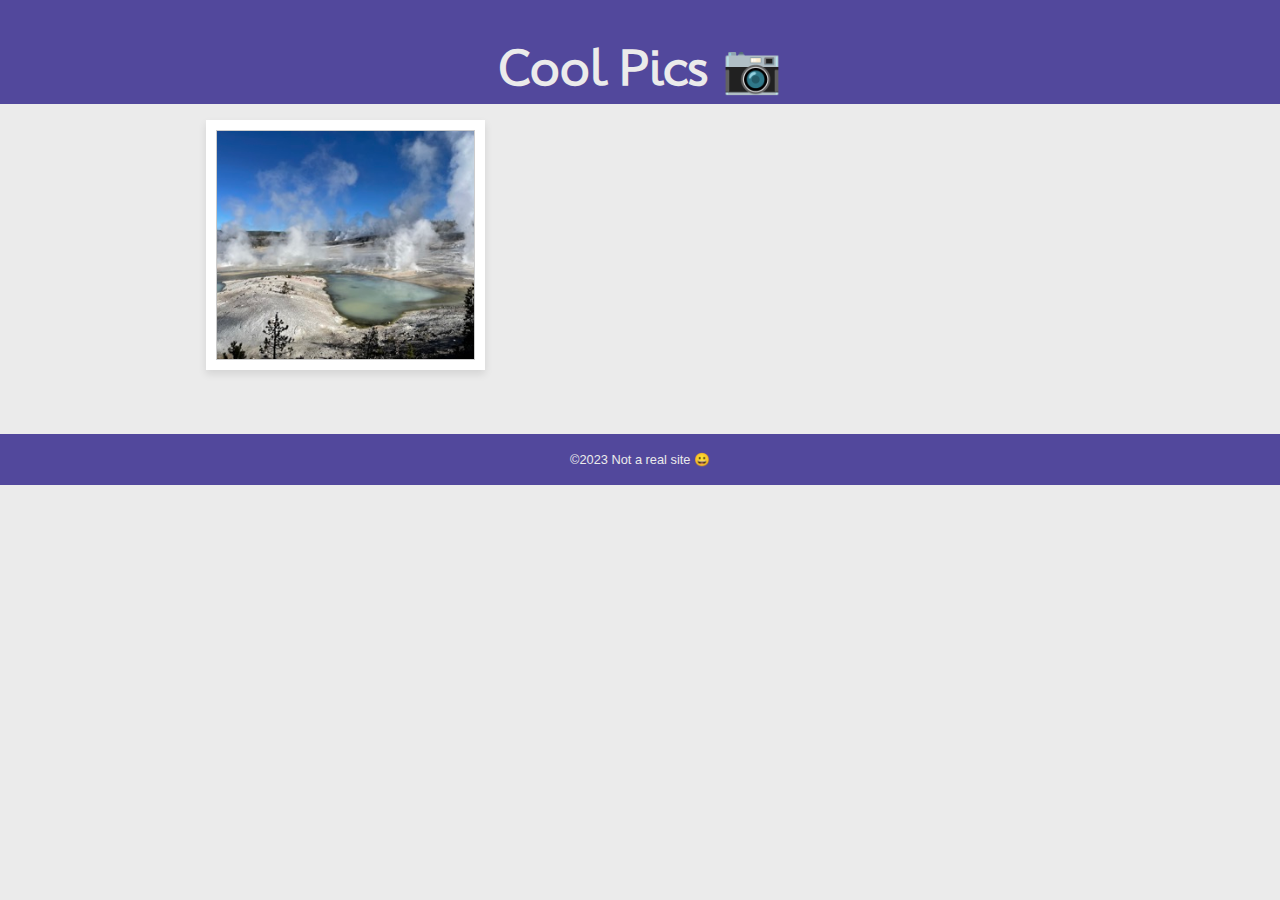
<file: coolpics/index.html>
<!DOCTYPE html>
<html lang="en">
<head>
    <meta charset="UTF-8">
    <meta name="viewport" content="width=device-width, initial-scale=1.0">
    <title>Document</title>
    <link rel="stylesheet" href="coolpics.css">
	<script src="coolpics.js" defer></script>
</head>
<body>
    <header>
        <h1>Cool Pics 📷</h1>
    </header>
    <main>
        <section class = "gallery">
            <figure>  
                <img src="norris-sm.jpeg" alt="picture">
            </figure>
        </section>
    </main>
    <footer>
        <p>©2023 Not a real site 😀</p>
    </footer>
</body>
</html>
</file>
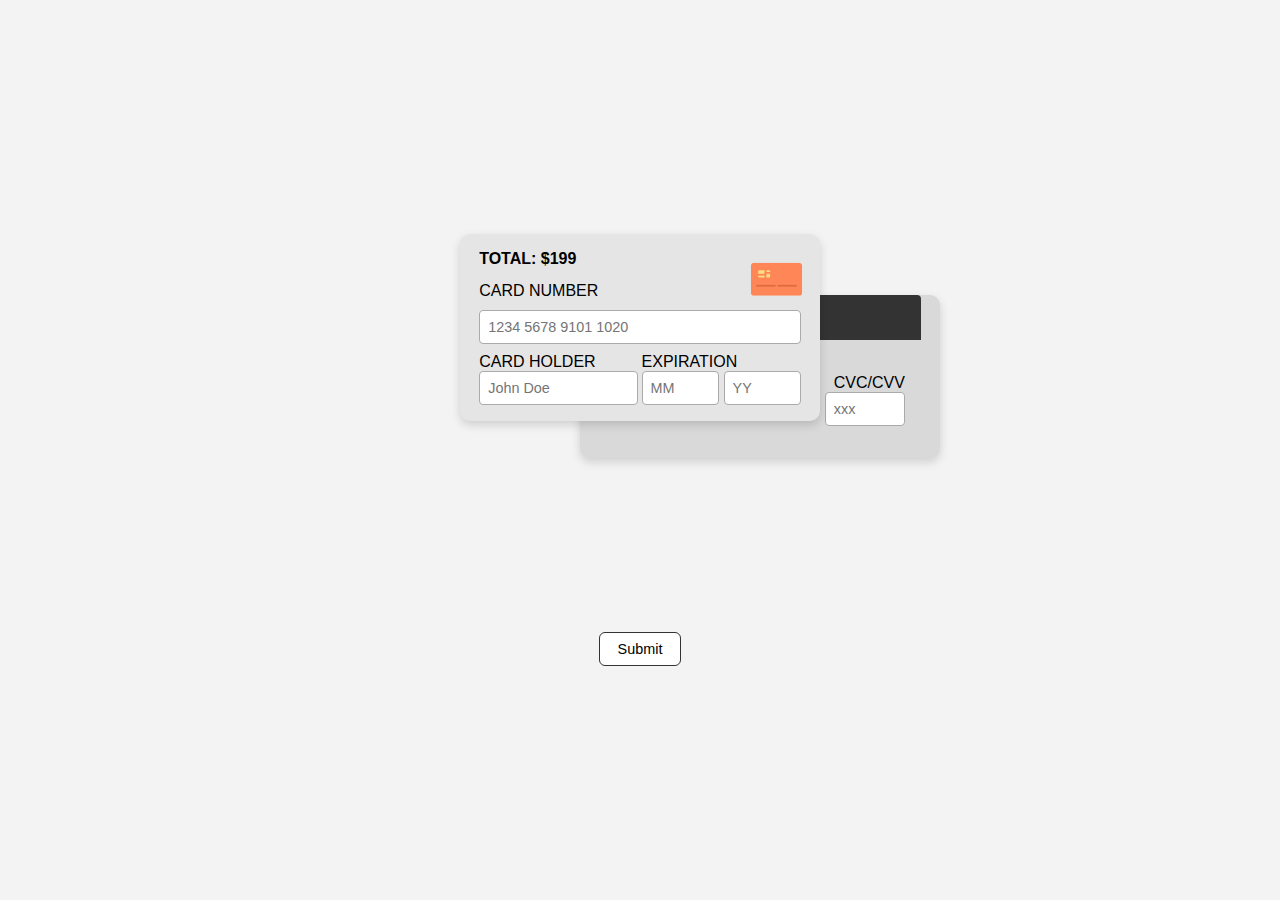
<file: creditcard/index.html>
<!DOCTYPE html>
<html lang="en">
<head>
    <meta charset="UTF-8">
    <meta name="viewport" content="width=device-width, initial-scale=1.0">
    <title>Credit Card Form </title>
    <link rel="stylesheet" href="creditcard.css">
    <link rel="icon" type="image/png" href="favicon.png">
</head>
<body>
  <main class="creditcard-container">
    <form class="card-form">
      <!-- Card Front -->
      <div class="card card-front">
        <p class="total">TOTAL: $199</p>
        <img class="card-image" src="[data-uri]" height="55px">
        
        <label for="card-number">CARD NUMBER</label>
        <input id="card-number" type="text" placeholder="1234 5678 9101 1020" maxlength="19" required>

        <div class="holder-exp">
          <div class="holder">
            <label for="card-name">CARD HOLDER</label>
            <input id="card-name" type="text" placeholder="John Doe" required>
          </div>

          <div class="expiration">
            <label for="mm">EXPIRATION</label>
            <div class="exp-inputs">
              <input id="mm" type="text" placeholder="MM" maxlength="2" required>
              <input id="yy" type="text" placeholder="YY" maxlength="2" required>
            </div>
          </div>
        </div>
      </div>

      <!-- Card Back -->
      <div class="card card-back">
        <div class="black-bar"></div>
        <div class="cvv-field">
          <label for="cvv">CVC/CVV</label>
          <input id="cvv" type="text" placeholder="xxx" maxlength="3" required>
        </div>
      </div>

      <button type="submit">Submit</button>
    </form>
  </main>
</body>
</html>
</file>
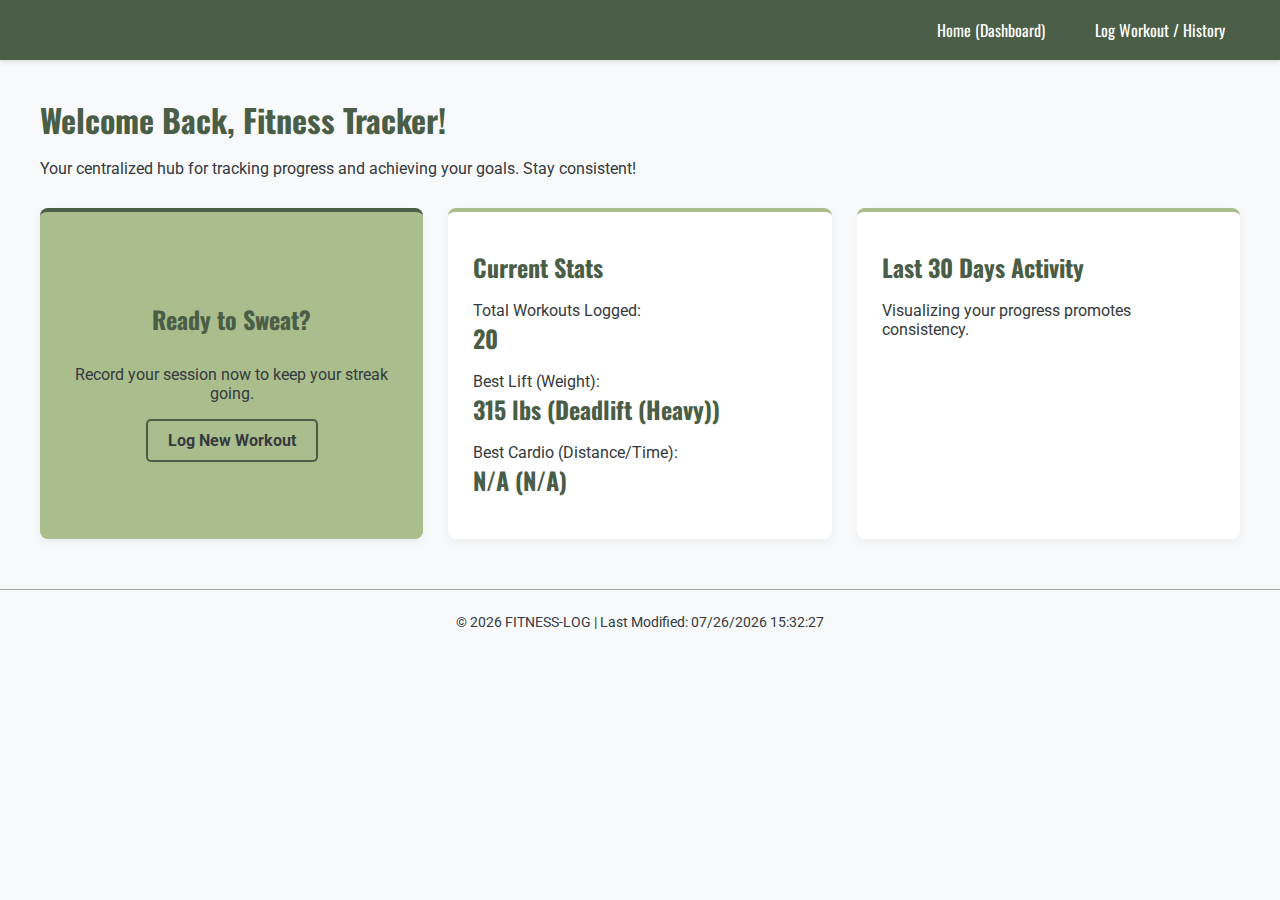
<file: fitness/index.html>
<!DOCTYPE html>
<html lang="en">
<head>
    <meta charset="UTF-8">
    <meta name="viewport" content="width=device-width, initial-scale=1.0">
    <title>FITNESS-LOG | Dashboard</title>
    <link rel="stylesheet" href="styles/main.css">
    </head>
<body>
    <header>
        <nav>
            <a href="index.html">Home (Dashboard)</a>
            <a href="log-workout.html">Log Workout / History</a>
        </nav>
    </header>
    
    <main>
        <h1>Welcome Back, Fitness Tracker!</h1>
        <p>Your centralized hub for tracking progress and achieving your goals. Stay consistent!</p>
        
        <section id="dashboard-layout">
            <div class="dashboard-panel cta-panel">
                <h2>Ready to Sweat?</h2>
                <p>Record your session now to keep your streak going.</p>
                <a href="log-workout.html" class="cta-button">Log New Workout</a>
            </div>

            <div class="dashboard-panel metrics-panel">
                <h2>Current Stats</h2>
                <div id="dashboard-summary">
                    <p>Total Workouts Logged: **[JS: Total Workouts]**</p>
                    <p>Personal Best Lift/Run: **[JS: Highest Value]**</p>
                    <p>Average Daily Activity: **[JS: Average]**</p>
                </div>
            </div>

            <div class="dashboard-panel chart-panel">
                <h2>Last 30 Days Activity</h2>
                <div id="progress-chart">
                    
                </div>
                <p class="small-text">Visualizing your progress promotes consistency.</p>
            </div>
        </section>
    </main>

    <footer>
        <p>&copy; <span id="currentyear"></span> FITNESS-LOG | Last Modified: <span id="lastmodified"></span></p>
    </footer>

    <script type="module" src="js/main.js"></script>
    <script>
        // Non-module script for basic footer dates (good practice)
        document.getElementById('currentyear').textContent = new Date().getFullYear();
        document.getElementById('lastmodified').textContent = document.lastModified;
    </script>
</body>
</html>
</file>
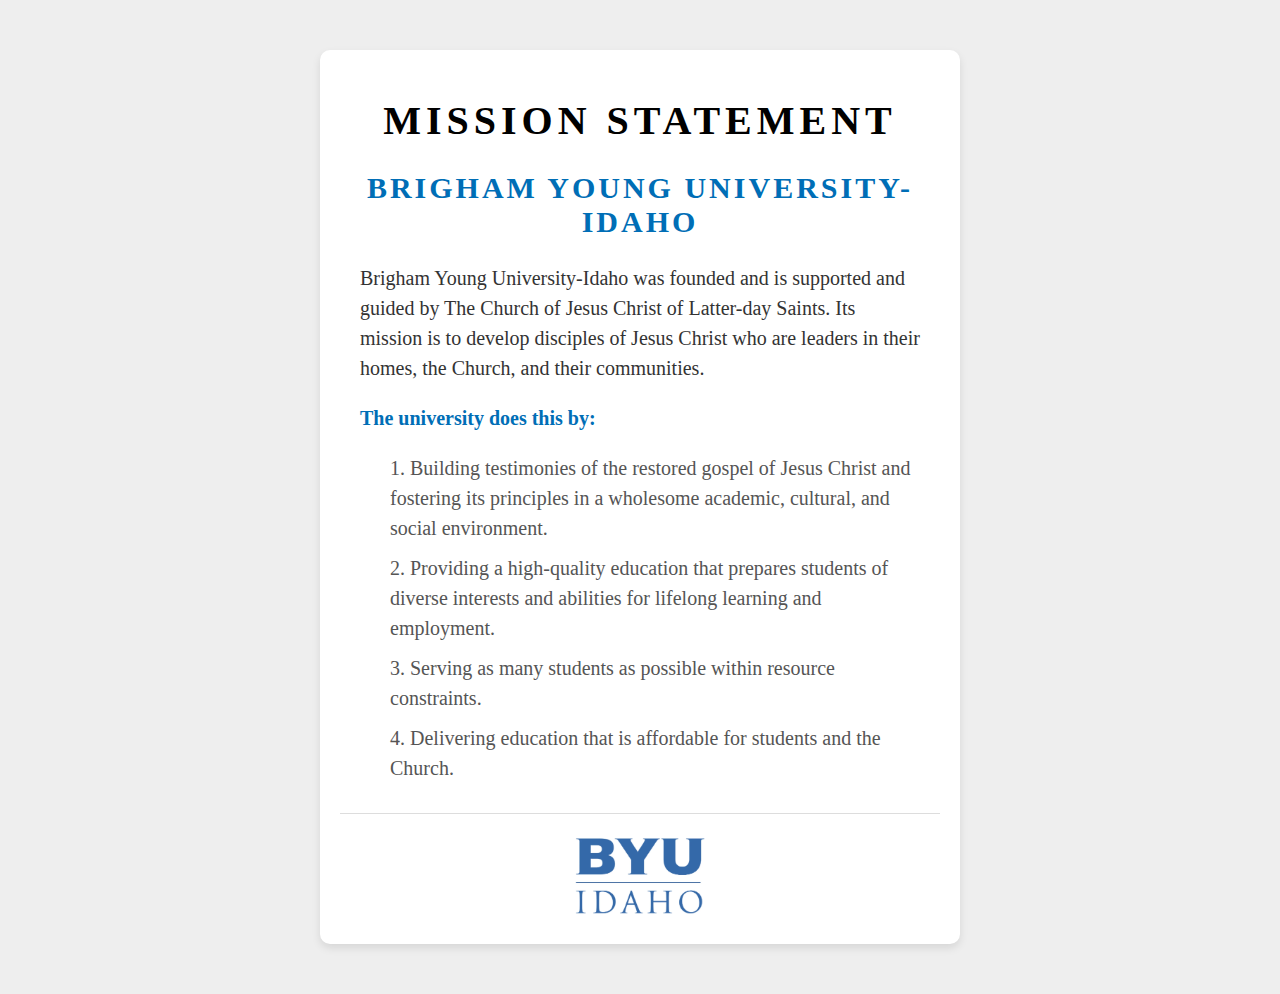
<file: mission/index.html>
<!DOCTYPE html>
<html lang="en">
<head>
    <meta charset="UTF-8">
    <meta name="viewport" content="width=device-width, initial-scale=1.0">
    <title>BYU - I</title>
    <link rel="stylesheet" href="styles.css">
</head>
<body>
		<div class="content">
			<header class="title">
				<h1>Mission Statement</h1>
				<h2>Brigham Young University-Idaho</h2>
			</header>
			<main>
				<p>
					Brigham Young University-Idaho was founded and is supported and guided
					by The Church of Jesus Christ of Latter-day Saints. Its mission is to
					develop disciples of Jesus Christ who are leaders in their homes, the
					Church, and their communities.
				</p>
				<p><em>The university does this by:</em></p>
				<ol class="does-list">
					<li>
						Building testimonies of the restored gospel of Jesus Christ and
						fostering its principles in a wholesome academic, cultural, and
						social environment.
					</li>
					<li>
						Providing a high-quality education that prepares students of diverse
						interests and abilities for lifelong learning and employment.
					</li>
					<li>
						Serving as many students as possible within resource constraints.
					</li>
					<li>
						Delivering education that is affordable for students and the Church.
					</li>
				</ol>
			</main>
			<footer>
				<img src="byui-logo_blue.webp" alt="BYUI logo" class="logo" />
			</footer>
		</div>
	</body>
</html>
</file>
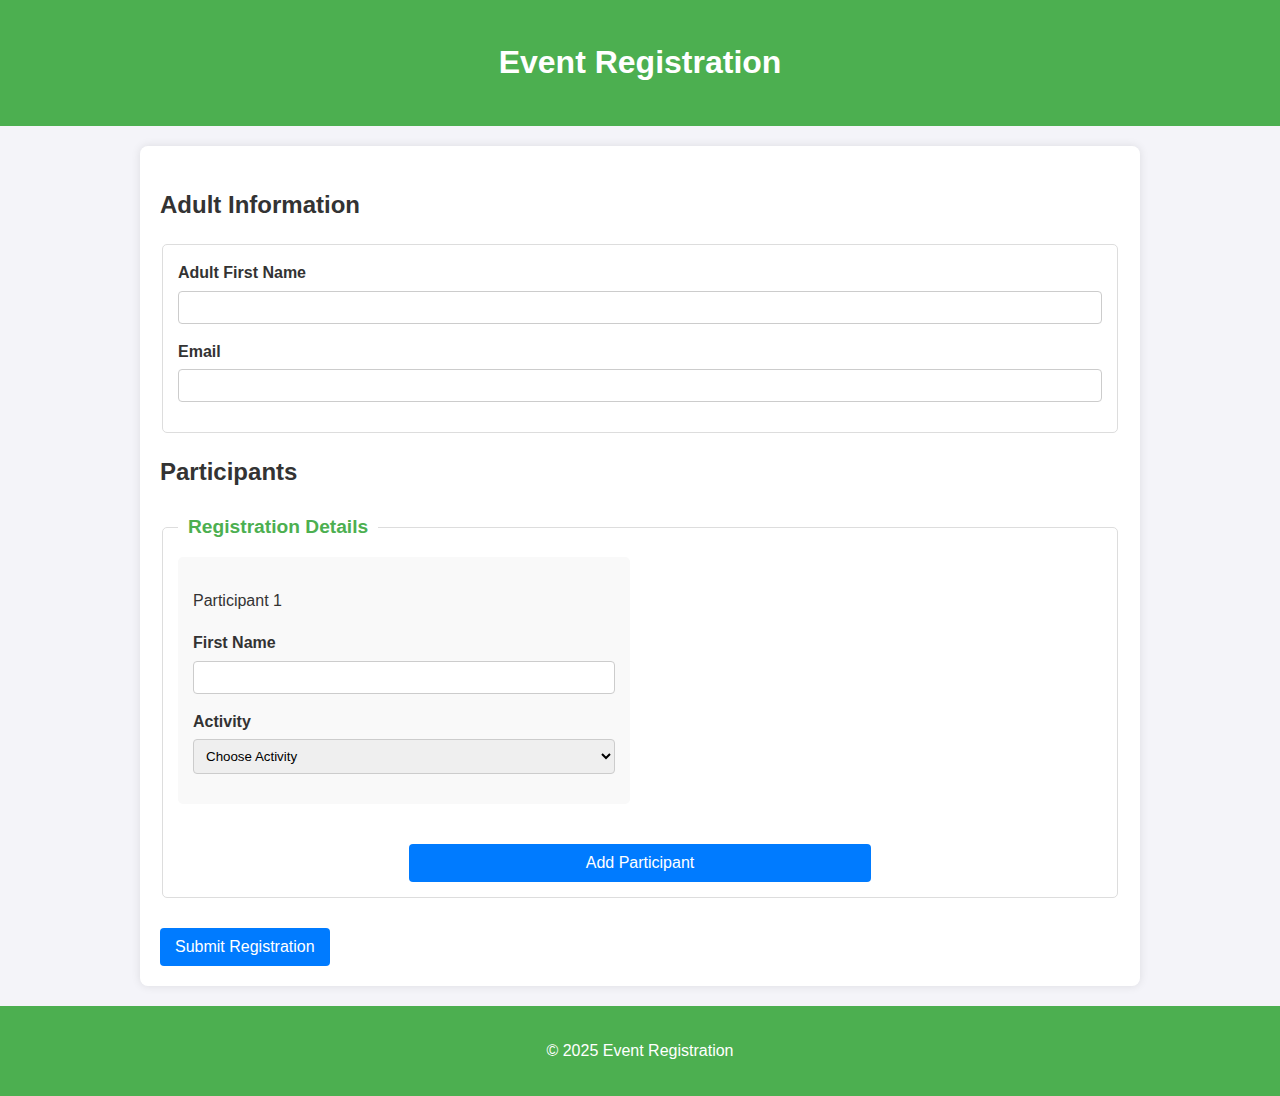
<file: register/index.html>
<!DOCTYPE html>
<html lang="en">
<head>
    <meta charset="UTF-8">
    <meta name="viewport" content="width=device-width, initial-scale=1.0">
    <title>Registration Form </title>
    <link rel="stylesheet" href="register.css">
    <script src="register.js" defer></script>
</head>
<body>
    <header>
        <h1>Event Registration</h1>
    </header>

    <main>
        <form id="registration">
            <h2>Adult Information</h2>
            <fieldset>
                <div class="item">
                    <label for="adult_name">Adult First Name</label>
                    <input id="adult_name" type="text" name="adult_name" required>
                </div>
                <div class="item">
                    <label for="adult_email">Email</label>
                    <input id="adult_email" type="email" name="adult_email" required>
                </div>
            </fieldset>

            <h2>Participants</h2>
            <fieldset id="participants">
                <legend>Registration Details</legend>

                <section class="participant1">
                    <p>Participant 1</p>
                    <div class="item">
                        <label for="fname1">First Name</label>
                        <input id="fname1" type="text" name="fname1" value="" required />
                    </div>
                    <div class="item activities">
                        <label for="activity1">Activity</label>
                        <select id="activity1" name="activity1">
                            <option selected value="">Choose Activity</option>
                            <option value="Standard">Standard - $50</option>
                            <option value="Premium">Premium - $100</option>
                            <option value="VIP">VIP - $150</option>
                        </select>
                    </div>
                    <div class="item hidden">
                        <label for="fee1">Fee</label>
                        <input id="fee1" type="number" name="fee1" value="50" />
                    </div>
                </section>
                
                <button type="button" id="add">Add Participant</button>

            </fieldset>

            <button type="submit" id="submitButton">Submit Registration</button>
        </form>

        <div id="summary" style="display: none;">
            <h2>Registration Successful!</h2>
            </div>
    </main>

    <footer>
        <p>&copy; 2025 Event Registration</p>
    </footer>
</body>
</html>
</file>
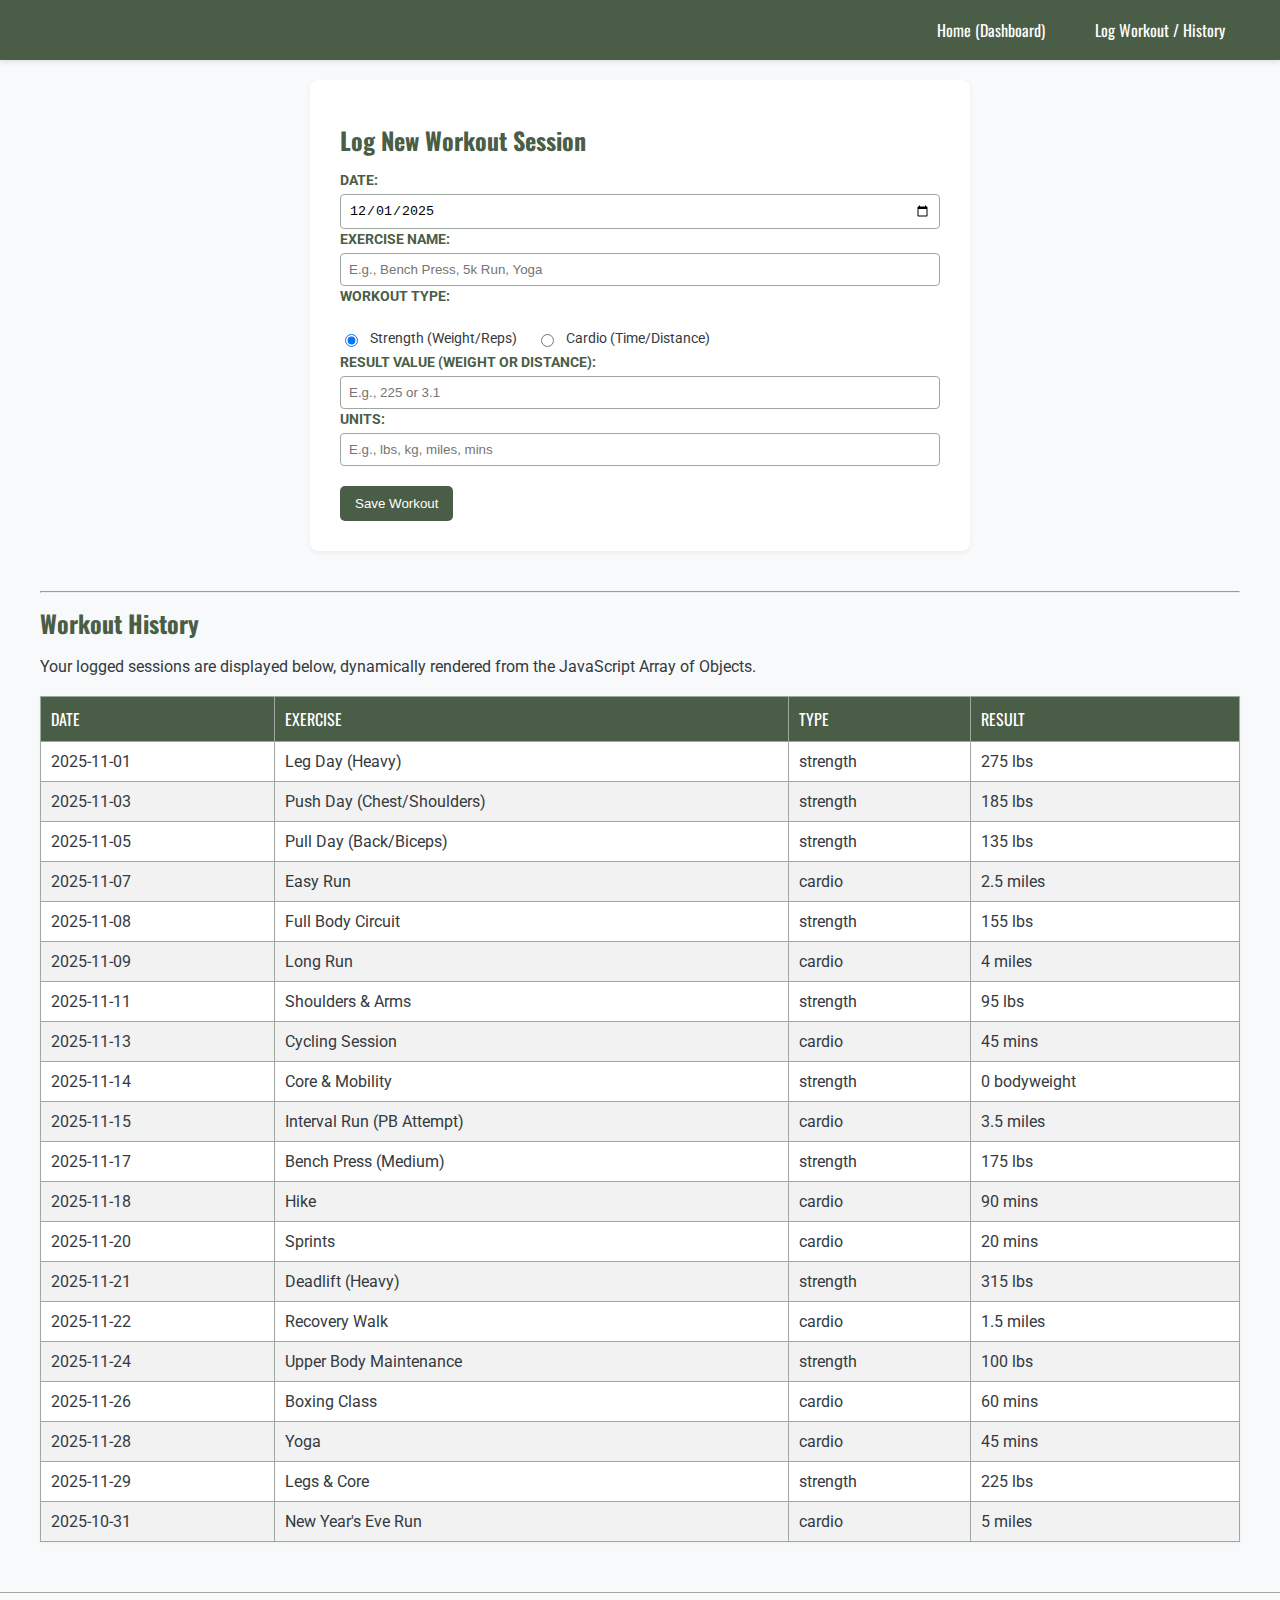
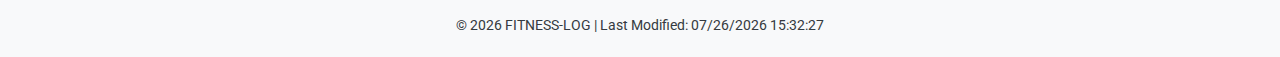
<file: fitness/log-workout.html>
<!DOCTYPE html>
<html lang="en">
<head>
    <meta charset="UTF-8">
    <meta name="viewport" content="width=device-width, initial-scale=1.0">
    <title>FITNESS-LOG | Log Session</title>
    <link rel="stylesheet" href="styles/main.css">
</head>
<body>
    <header>
        <nav>
            <a href="index.html">Home (Dashboard)</a>
            <a href="log-workout.html">Log Workout / History</a>
        </nav>
    </header>
    
    <main>
        
        <section id="log-form-section">
            <h2>Log New Workout Session</h2>
            <form id="workout-form">
                
                <label for="date">Date:</label>
                <input type="date" id="date" name="date" required value="2025-12-01">

                <label for="exercise-name">Exercise Name:</label>
                <input type="text" id="exercise-name" name="exercise-name" placeholder="E.g., Bench Press, 5k Run, Yoga" required>

                <label>Workout Type:</label>
                <div>
                    <input type="radio" id="type-strength" name="workout-type" value="strength" checked>
                    <label for="type-strength">Strength (Weight/Reps)</label>
                    <input type="radio" id="type-cardio" name="workout-type" value="cardio">
                    <label for="type-cardio">Cardio (Time/Distance)</label>
                </div>
                
                <label for="metric-value">Result Value (Weight or Distance):</label>
                <input type="number" id="metric-value" name="metric-value" placeholder="E.g., 225 or 3.1" required step="0.01">

                <label for="units">Units:</label>
                <input type="text" id="units" name="units" placeholder="E.g., lbs, kg, miles, mins">

                <button type="submit">Save Workout</button>
                
                <p id="message-area" class="hidden"></p>
            </form>
        </section>

        <hr>

        <section id="history-section">
            <h2>Workout History</h2>
            <p>Your logged sessions are displayed below, dynamically rendered from the JavaScript Array of Objects.</p>
            
            <table id="history-table">
                <thead>
                    <tr>
                        <th>Date</th>
                        <th>Exercise</th>
                        <th>Type</th>
                        <th>Result</th>
                    </tr>
                </thead>
                <tbody>
                    </tbody>
            </table>
        </section>

    </main>

    <footer>
        <p>&copy; <span id="currentyear"></span> FITNESS-LOG | Last Modified: <span id="lastmodified"></span></p>
    </footer>

    <script type="module" src="js/main.js"></script>
    <script>
        document.getElementById('currentyear').textContent = new Date().getFullYear();
        document.getElementById('lastmodified').textContent = document.lastModified;
    </script>
</body>
</html>
</file>
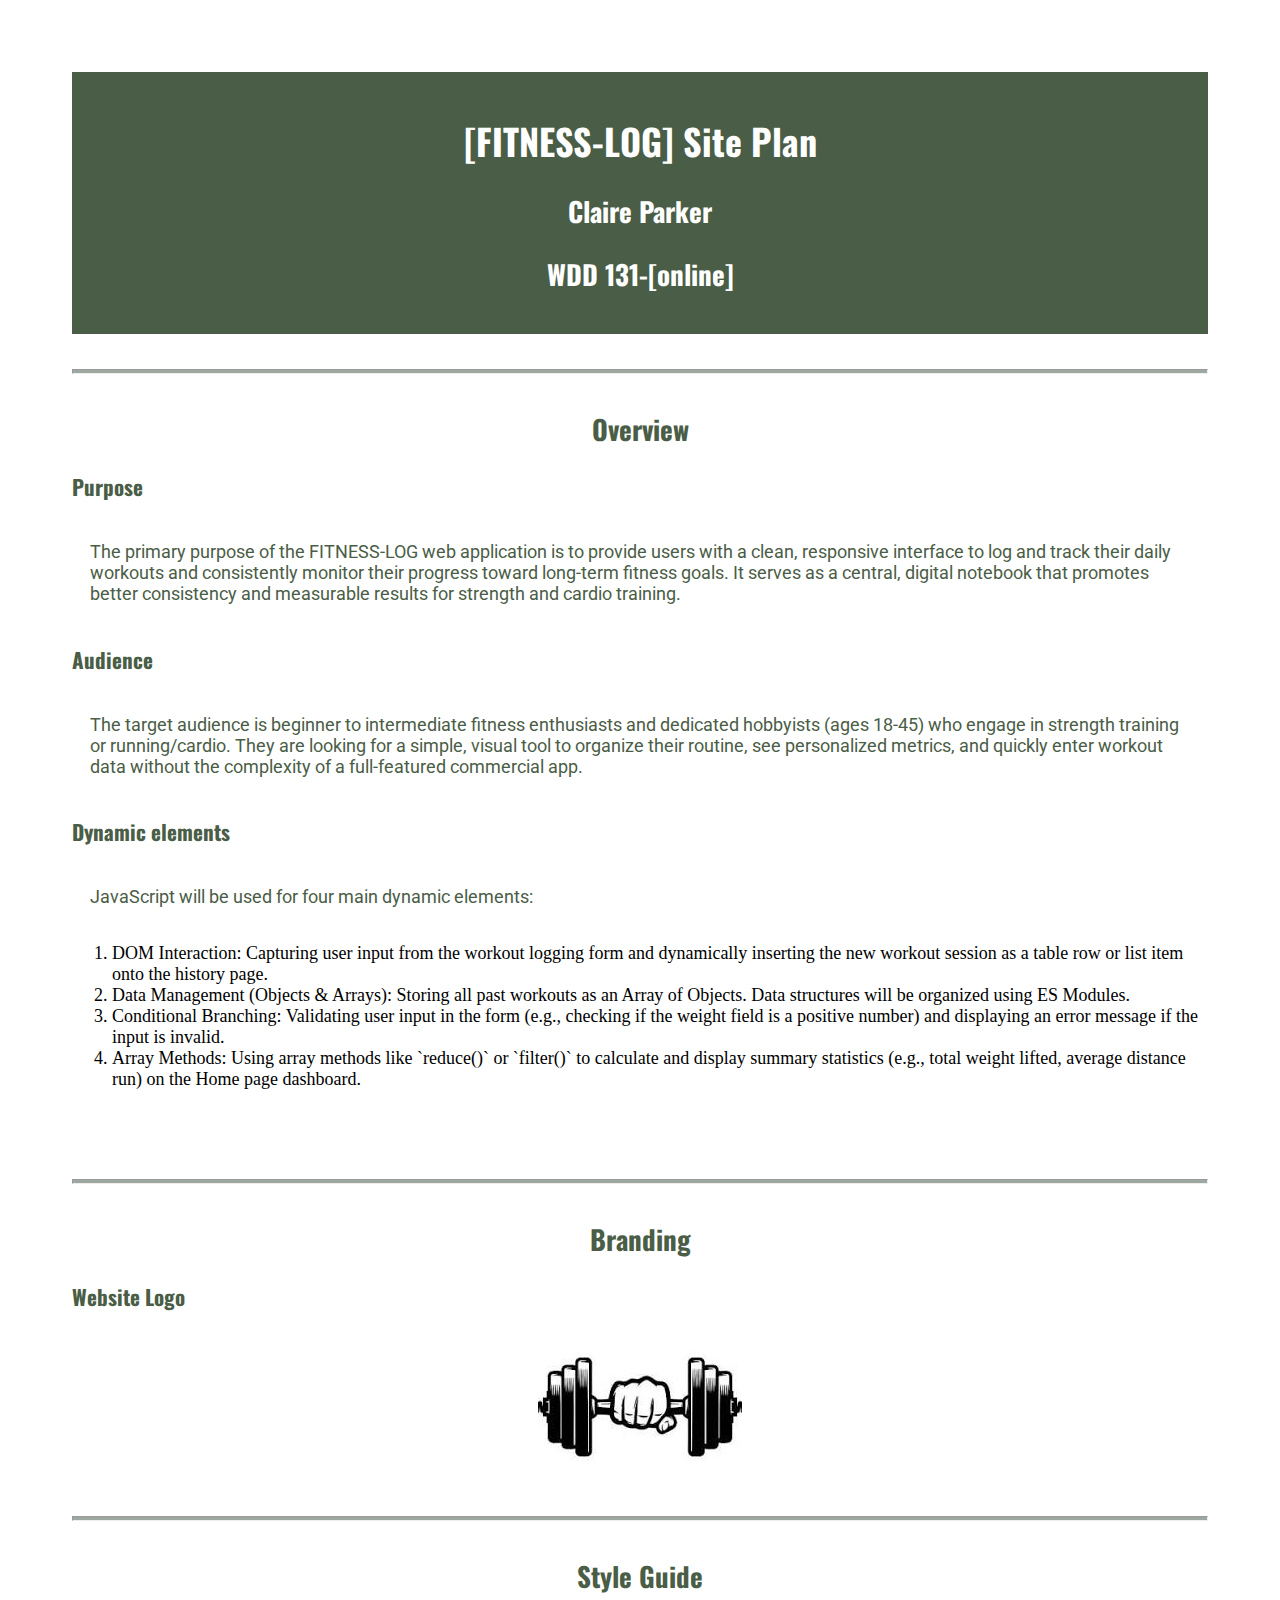
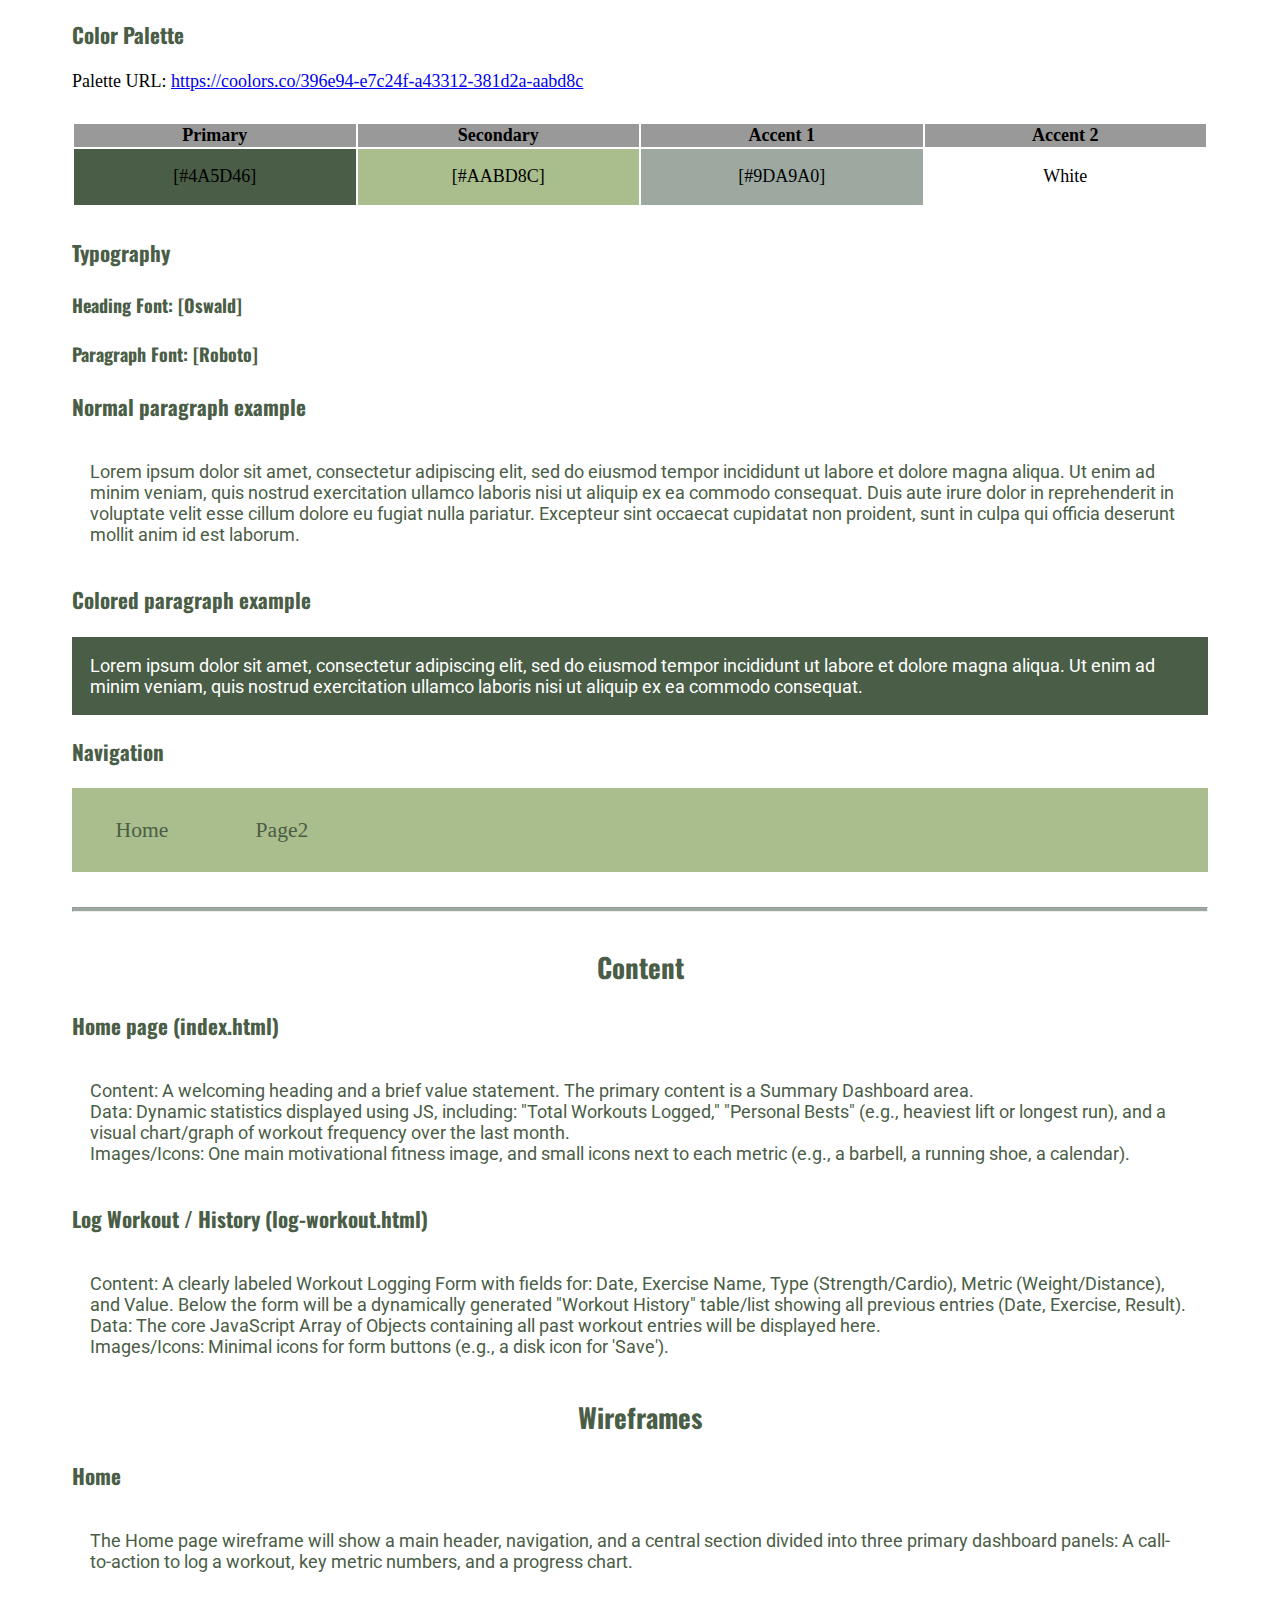
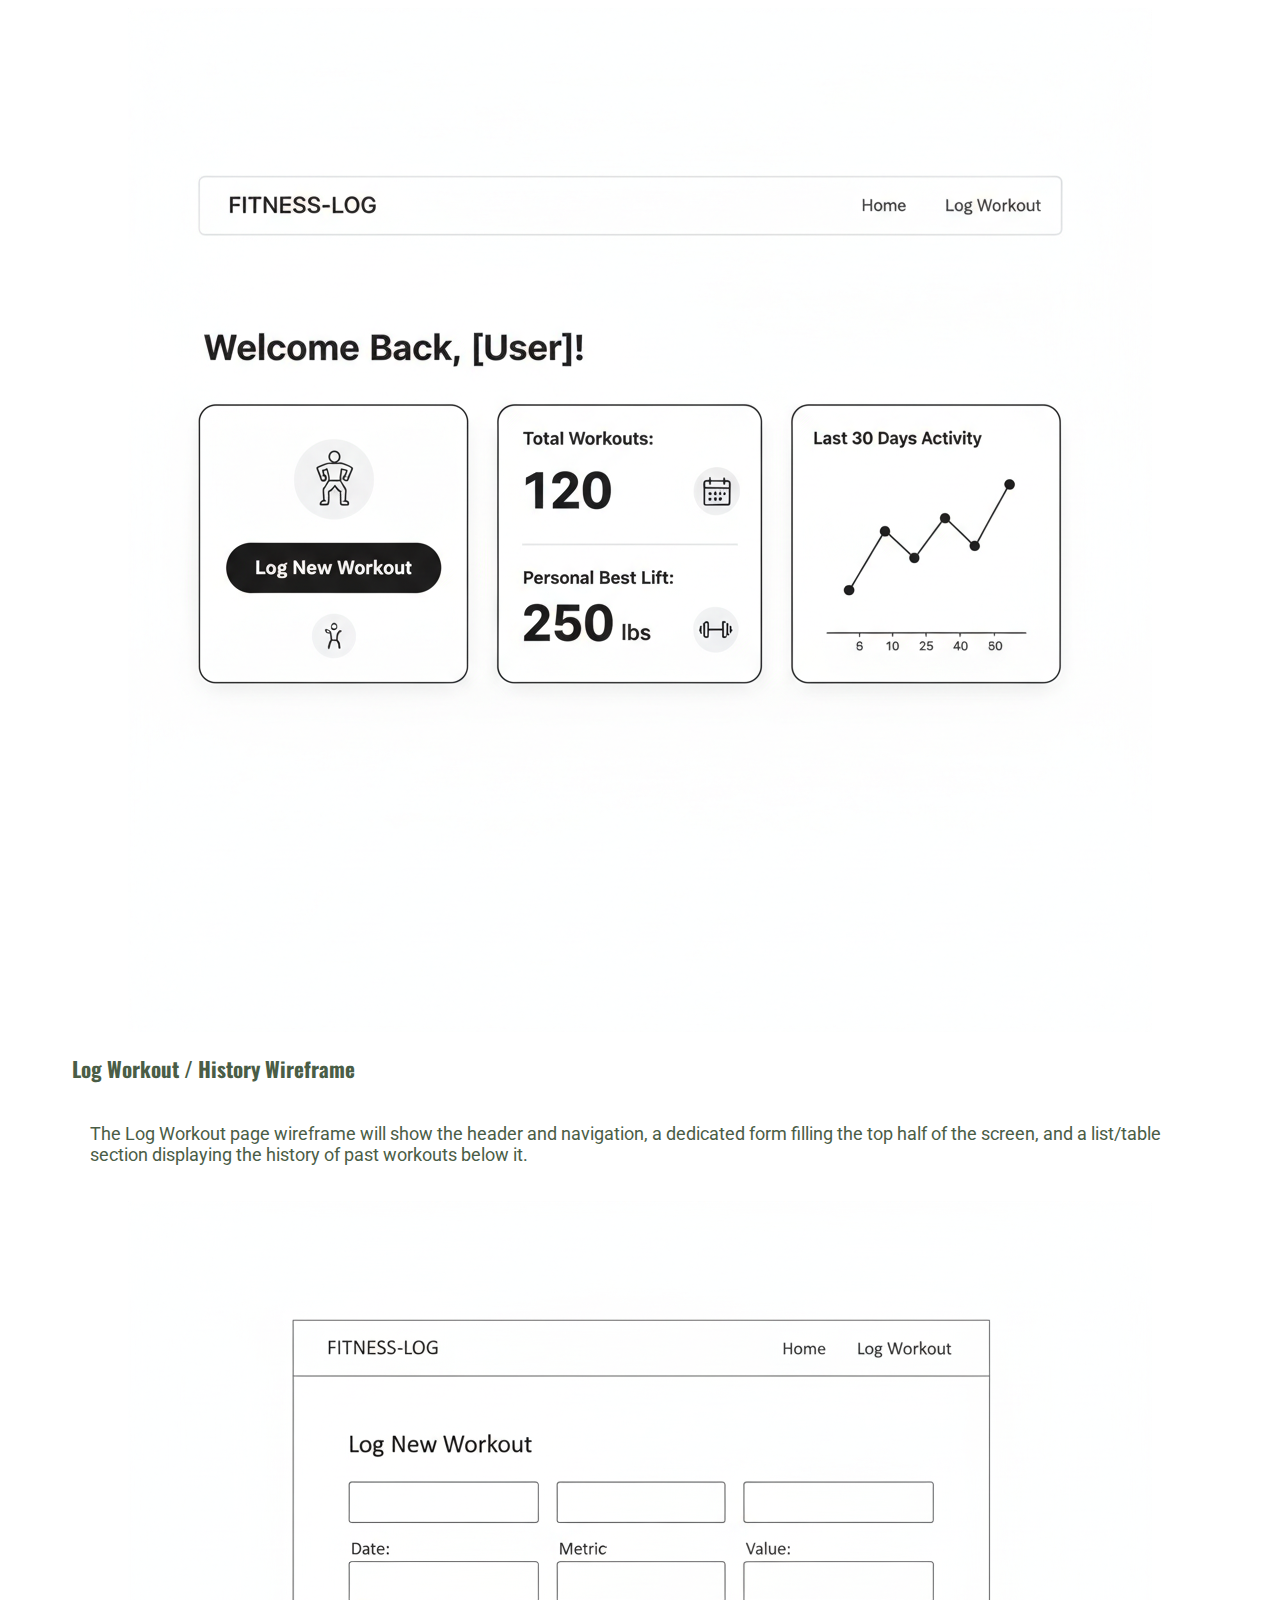
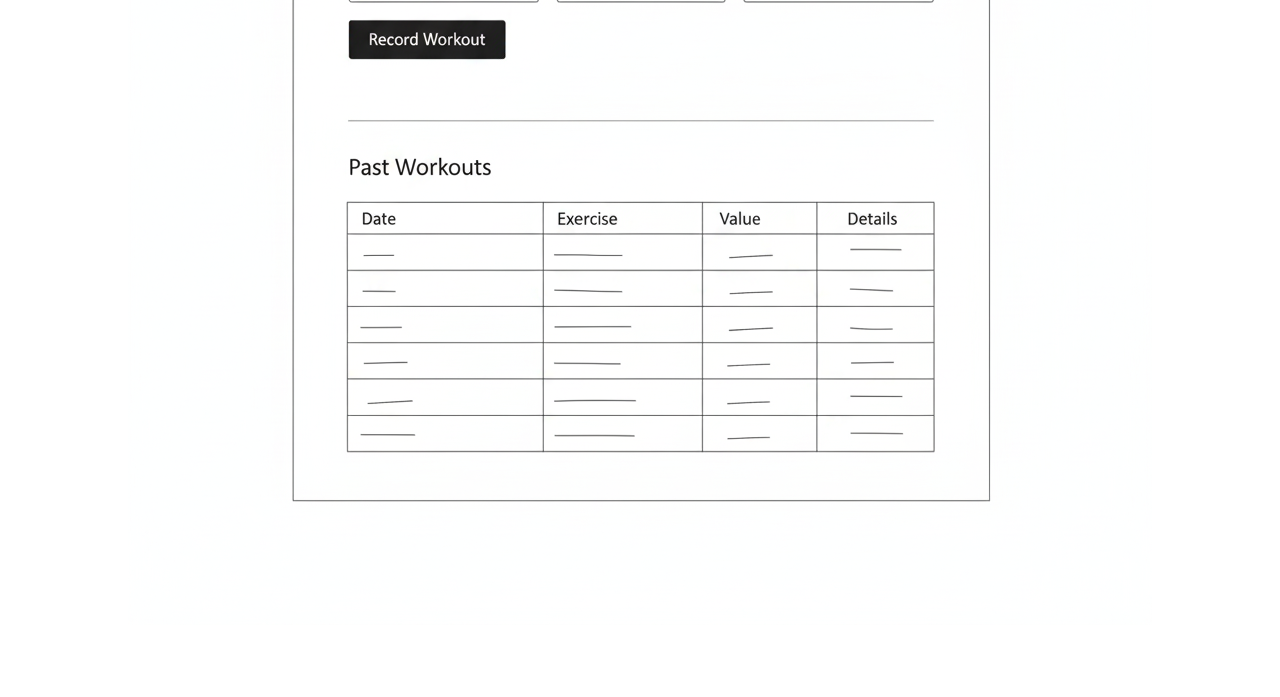
<file: fitness/site-plan.html>
<!DOCTYPE html>
<html lang="en-us">
	<head>
		<meta charset="utf-8" />
		<title>Site Plan | FITNESS-LOG</title>
		<link type="text/css" rel="stylesheet" href="styles/site-plan.css" />
	</head>

	<body>
		<header>
			<h1>[FITNESS-LOG] Site Plan</h1>
			<h2>Claire Parker</h2>
			<h2>WDD 131-[online]</h2>
			<!-- In the header above, add the name or your site, your name and class number. For example if you are in section 3 you would put WDD 131.03 -->
		</header>
		<main>
			<!-- ------------------------Steps 2-3------------------------------ -->
			<hr />
			<h2>Overview</h2>
			<h3>Purpose</h3>
			<p>The primary purpose of the FITNESS-LOG web application is to provide users with a clean, responsive interface to log and track their daily workouts and consistently monitor their progress toward long-term fitness goals. It serves as a central, digital notebook that promotes better consistency and measurable results for strength and cardio training.</p>
			<!-- change this -->

			<h3>Audience</h3>
			<p>The target audience is beginner to intermediate fitness enthusiasts and dedicated hobbyists (ages 18-45) who engage in strength training or running/cardio. They are looking for a simple, visual tool to organize their routine, see personalized metrics, and quickly enter workout data without the complexity of a full-featured commercial app.</p>
			<!-- change this -->

			<h3>Dynamic elements</h3>
			<p>JavaScript will be used for four main dynamic elements:
                <ol>
                    <li>DOM Interaction: Capturing user input from the workout logging form and dynamically inserting the new workout session as a table row or list item onto the history page.</li>
                    <li>Data Management (Objects & Arrays): Storing all past workouts as an Array of Objects. Data structures will be organized using ES Modules.</li>
                    <li>Conditional Branching: Validating user input in the form (e.g., checking if the weight field is a positive number) and displaying an error message if the input is invalid.</li>
                    <li>Array Methods: Using array methods like `reduce()` or `filter()` to calculate and display summary statistics (e.g., total weight lifted, average distance run) on the Home page dashboard.</li>
                </ol>
            </p>
			<!-- change this -->

			<hr />
			<h2>Branding</h2>
			<h3>Website Logo</h3>
			<!-- Replace this with some sort of logo for your site.  A logo can be as simple as the name of your site in a nice font :) -->
			<img src="images/logo.jpg" alt="Logo image: Stylized barbell or running icon" />
			<hr />
			<h2>Style Guide</h2>

			<!-- ------------------------Steps 4-8------------------------------ -->

			<h3>Color Palette</h3>
			<!--  The colors you choose for a website are one of the most important decisions you will make. Follow the instructions on the activity in iLearn then return and replace the color codes below with the hex color codes (the 6 digit numbers that show at the bottom of each color) for the colors you have chosen below.  You should have at least 2 colors but do not have to fill in all 4 if you do not need them.  -->

			<!-- Copy and paste the URL to your finished palette below Make sure to paste it into both spots -->
			Palette URL:
			<a
				href="https://coolors.co/396e94-e7c24f-a43312-381d2a-aabd8c"
				target="_blank"
				>https://coolors.co/396e94-e7c24f-a43312-381d2a-aabd8c</a
			>

			<table class="colors">
				<tbody>
					<tr>
						<th>Primary</th>
						<th>Secondary</th>
						<th>Accent 1</th>
						<th>Accent 2</th>
					</tr>
					<!-- Replace the numbers in the boxes below with your hex color codes. Then switch to the site-plan.css file and change your colors there as well. -->
					<tr>
						<td class="primary">[#4A5D46]</td>
						<td class="secondary">[#AABD8C]</td>
						<td class="accent1">[#9DA9A0]</td>
						<td class="accent2">White</td>
					</tr>
				</tbody>
			</table>

			<!-- ------------------------Step 9------------------------------ -->

			<h3>Typography</h3>
			<!-- Choose a font for your paragraphs (body copy) and headlines. What font(s) have you chosen? Why did you choose what you did?  Make sure to review the list of web safe fonts at W3Schools.org as a starting point.  Think also about which of your colors above you might use for background and font colors. -->

			<h4>
				Heading Font: [Oswald]
				<!-- change this -->
			</h4>
			<h4>
				Paragraph Font: [Roboto]
				<!-- change this -->
			</h4>
			<h3>Normal paragraph example</h3>
			<p>
				Lorem ipsum dolor sit amet, consectetur adipiscing elit, sed do eiusmod
				tempor incididunt ut labore et dolore magna aliqua. Ut enim ad minim
				veniam, quis nostrud exercitation ullamco laboris nisi ut aliquip ex ea
				commodo consequat. Duis aute irure dolor in reprehenderit in voluptate
				velit esse cillum dolore eu fugiat nulla pariatur. Excepteur sint
				occaecat cupidatat non proident, sunt in culpa qui officia deserunt
				mollit anim id est laborum.
			</p>
			<h3>Colored paragraph example</h3>
			<p class="colored">
				Lorem ipsum dolor sit amet, consectetur adipiscing elit, sed do eiusmod
				tempor incididunt ut labore et dolore magna aliqua. Ut enim ad minim
				veniam, quis nostrud exercitation ullamco laboris nisi ut aliquip ex ea
				commodo consequat.
			</p>

			<!-- ------------------------Step 10------------------------------ -->

			<h3>Navigation</h3>
			<!-- Think about how you want your navigation bar to look. In the site-plan.css file change the colors to your colors to get the look you desire. -->
			<nav>
				<a href="index.html">Home</a>
				<a href="log-workout.html">Page2</a>
			</nav>
			<hr />

			<h2>Content</h2>
			<h3>Home page (index.html)</h3>
			<p>
                Content: A welcoming heading and a brief value statement. The primary content is a Summary Dashboard area.
                <br>
                Data: Dynamic statistics displayed using JS, including: "Total Workouts Logged," "Personal Bests" (e.g., heaviest lift or longest run), and a visual chart/graph of workout frequency over the last month.
                <br>
                Images/Icons: One main motivational fitness image, and small icons next to each metric (e.g., a barbell, a running shoe, a calendar).
            </p>
			<h3>Log Workout / History (log-workout.html)</h3>
			<p>
                Content: A clearly labeled Workout Logging Form with fields for: Date, Exercise Name, Type (Strength/Cardio), Metric (Weight/Distance), and Value. Below the form will be a dynamically generated "Workout History" table/list showing all previous entries (Date, Exercise, Result).
                <br>
                Data: The core JavaScript Array of Objects containing all past workout entries will be displayed here.
                <br>
                Images/Icons: Minimal icons for form buttons (e.g., a disk icon for 'Save').
            </p>
			<h2>Wireframes</h2>

			<h3>Home</h3>
			<p>
                The Home page wireframe will show a main header, navigation, and a central section divided into three primary dashboard panels: A call-to-action to log a workout, key metric numbers, and a progress chart.
            </p>
            <img src="images/home-wireframe.png" alt="home page wireframe" />

            <h3>Log Workout / History Wireframe</h3>
            <p>
                The Log Workout page wireframe will show the header and navigation, a dedicated form filling the top half of the screen, and a list/table section displaying the history of past workouts below it.
            </p>
             <img src="images/log-wireframe.png" alt="page 2 wireframe" />
		</main>
	</body>
</html>
</file>
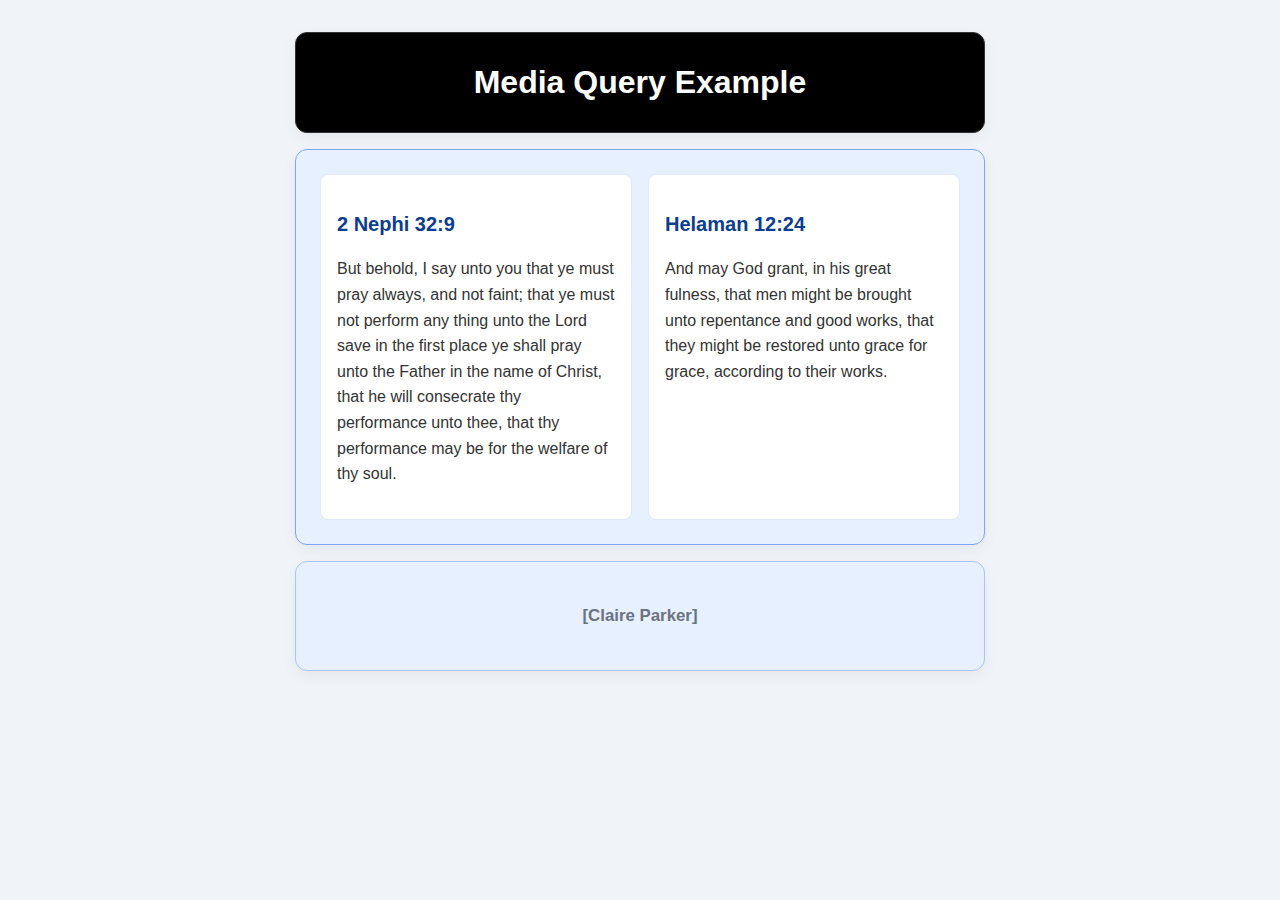
<file: W03/media-query.html>
<!DOCTYPE html>
<html lang="en">
<head>
    <meta charset="UTF-8">
    <meta name="viewport" content="width=device-width, initial-scale=1.0">
    <title>W03 - Ponder</title>
    <link rel="stylesheet" href="media-query.css"> 
</head>
<body>
    <header>
        <h1>Media Query Example</h1>
    </header>
    <main>
        <section>
            <h2>2 Nephi 32:9</h2>
            <p>But behold, I say unto you that ye must pray always, and not faint; that ye must not perform any thing unto the Lord save in the first place ye shall pray unto the Father in the name of Christ, that he will consecrate thy performance unto thee, that thy performance may be for the welfare of thy soul.</p>
        </section>
        <section>
            <h2>Helaman 12:24</h2>
            <p>And may God grant, in his great fulness, that men might be brought unto repentance and good works, that they might be restored unto grace for grace, according to their works.</p>
        </section>
    </main>
    <footer>
        <h3>[Claire Parker]</h3>
    </footer>
</body>
</html>
</file>
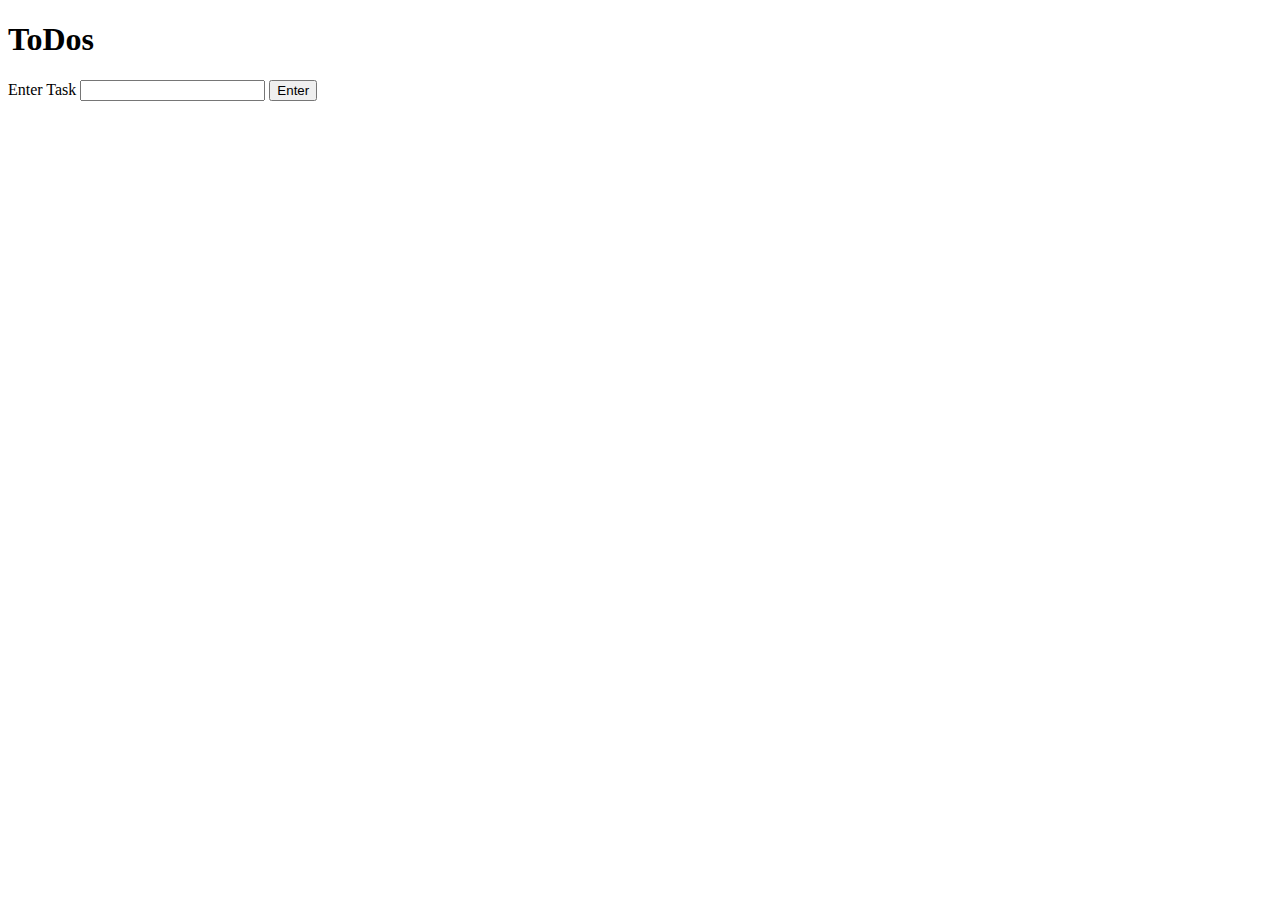
<file: Ponder/W04/events.html>
<!-- events.html -->
<!DOCTYPE html>
<html lang="en">
  <head>
    <meta charset="UTF-8" />
    <meta http-equiv="X-UA-Compatible" content="IE=edge" />
    <meta name="viewport" content="width=device-width, initial-scale=1.0" />
    <title>Events practice: ToDos</title>
    <style>
      .todos {
        width: 300px;
      }
      .todos > li {
        display: flex;
        justify-content: space-between;
        align-items: center;
        border: 1px solid;
        padding: 0.5em;
      }
      .todos p {
        margin: 0;
      }
      .todos span {
        cursor: pointer;
      }
      .strike {
        text-decoration: line-through;
        color: gray;
      }
    </style>
  </head>
  <body>
    <h1>ToDos</h1>
    <section>
      <label for="todo">Enter Task</label>
      <input name="todo" id="todo" />
      <button id="submitTask">Enter</button>
    </section>
    <ul id="todoList" class="todos"></ul>
    <script src="events.js"></script>
  </body>
</html>
</file>
<file: coolpics/coolpics.css>
@import url("https://fonts.googleapis.com/css2?family=Mooli&display=swap");

:root {
  --primary-color: #52489c;
  --secondary-color: #59c3c3;
  --accent-color: #f45b69;
  --text-dark: #333;
  --text-light: #ebebeb;
  --primary-font: Arial, Helvetica, sans-serif;
  --secondary-font: "Mooli", sans-serif;
}

/* Global styles */
* {
    box-sizing: border-box;
    margin: 0;
    padding: 0;
}

body {
    font-family: var(--primary-font);
    font-size: 1em; 
    line-height: 1.5;
    color: var(--text-dark);
    background-color: var(--text-light); 
}

/* Typography and Links */
h1, h2 {
    font-family: var(--secondary-font);
    color: var(--text-dark);
}

header h1 {
    font-size: 3em; 
    padding: 0.5rem 0;
}

h2 {
    text-align: center;
    padding: 1.5rem 0 1rem; 
    font-size: 1.5em;
    font-weight: normal; 
}

a:link,
a:visited {
    color: var(--text-light); 
    text-decoration: none;
    transition: color 0.3s;
}

a:hover {
    color: var(--secondary-color); 
}

/* Layout Containers */
header {
    background-color: var(--primary-color);
    color: var(--text-light);
    display: flex;
    flex-direction: column; 
    align-items: center;
    padding: 0; 
    text-align: center;
    position: relative; 
}

header h1 {
    color: var(--text-light);
    padding-top: 2rem; 
}

main {
    padding: 0 1rem;
}

footer {
    background-color: var(--primary-color);
    color: var(--text-light);
    text-align: center;
    padding: 1rem;
    font-size: 0.8em; 
    margin-top: 3rem; 
}

/* Image Responsiveness */
img {
    max-width: 100%;
    height: auto;
    display: block;
}

/* --- Mobile Navigation (Small Screen Default) --- */

.menu-button {
    display: none; 
    background: none;
    border: none;
    color: var(--text-light);
    font-size: 1.2em;
    font-family: var(--secondary-font);
    cursor: pointer;
    padding: 0.5rem 0.75rem;
}

.main-nav {
    position: absolute;
    top: 100%;
    left: 0;
    width: 100%;
    background-color: var(--secondary-color);
    z-index: 5;
    display: none; 
}

.main-nav.visible {
    display: block; 
}

.main-nav ul {
    list-style: none;
    padding: 0;
}

.main-nav li a {
    display: block;
    padding: 0.75rem 1rem;
    color: var(--text-light);
    background-color: var(--secondary-color);
    border-bottom: 1px solid rgba(255, 255, 255, 0.1);
}

.main-nav li a:hover {
    background-color: var(--accent-color);
}

/* --- Gallery Styling (Mobile: Single Column) --- */
.gallery {
    display: grid;
    grid-template-columns: 1fr;
    gap: 1rem;
    padding: 1rem;
    max-width: 900px;
    margin: 0 auto;
}

.gallery figure {
    display: flex;
    justify-content: center;
    align-items: center;
    padding: 10px;
    background: #fff;
    box-shadow: 0 4px 8px rgba(0, 0, 0, 0.1);
    height: 350px; 
}

.gallery img {
    width: 100%; 
    height: 100%;
    object-fit: cover;
    border: 1px solid #ccc; 
}


/* ========================================================== */
/* Medium Screens (min-width: 700px) */
/* ========================================================== */
@media screen and (min-width: 700px) {
    .gallery {
        grid-template-columns: 1fr 1fr;
        gap: 1.5rem;
        max-width: 700px; 
    }
}

/* ========================================================== */
/* Large Screens (min-width: 1000px) - Match Mockup */
/* ========================================================== */
@media screen and (min-width: 1000px) {
    .menu-button {
        display: none;
    }

    header {
        flex-direction: column; 
        justify-content: center;
        align-items: center;
    }
    
    header h1 {
        padding-bottom: 0;
    }
    
    /* Horizontal Navigation - Match Mockup */
    .main-nav {
        display: block; 
        position: static; 
        width: auto;
        background: none;
    }

    .main-nav ul {
        display: flex; 
        justify-content: center;
        gap: 2rem;
        padding-top: 1rem;
        padding-bottom: 1rem;
    }
    
    .main-nav li a {
        color: var(--text-dark); 
        text-decoration: underline;
        padding: 0;
        background: none;
        border: none;
    }

    .main-nav li a:hover {
        color: var(--accent-color);
        background: none;
    }

    .gallery {
        /* Switch to three columns */
        grid-template-columns: repeat(3, 1fr);
        max-width: 900px;
        gap: 1rem;
    }
    
    .gallery figure {
        height: 250px; /* Adjusted height for 3x3 grid look */
    }
}

/* --- Menu Toggle Class for JavaScript --- */
/* Used to explicitly hide the menu on mobile devices */
.hide {
    display: none !important; 
}

/* --- Image Viewer Modal Styling --- */

/* Style the dialog element itself (the modal backdrop) */
dialog {
    width: 100%;
    height: 100%;
    margin: 0;
    border: none;
    padding: 0;
    background-color: rgba(0, 0, 0, 0.6);
    z-index: 10; 
    display: flex;
    flex-direction: column;
    align-items: center;
    padding-top: 20vh; 
}

/* Style the image inside the modal */
dialog img {
    width: 90%; 
    max-height: 60vh;
    height: auto;
    object-fit: contain;
    display: block;
}

/* Style the close button */
.close-viewer {
    position: absolute;
    top: 15vh;
    right: 5vw; 
    background: white;
    color: var(--text-dark);
    border: 1px solid var(--text-dark);
    padding: 5px 10px;
    cursor: pointer;
    font-size: 1.2em;
    line-height: 1;
    border-radius: 3px;
    z-index: 11;
}

/* Large screen adjustments for the modal */
@media screen and (min-width: 700px) {
    dialog img {
        width: 70%; 
        max-width: 800px;
        max-height: 80vh;
    }
    
    .close-viewer {
        /* Position to the right of the centered image container */
        right: calc(50% - 350px);
    }
}
</file>
<file: creditcard/creditcard.css>
* {
  box-sizing: border-box;
  margin: 0;
  padding: 0;
}

body {
  font-family: Arial, sans-serif;
  background-color: #f3f3f3;
  display: flex;
  justify-content: center;
  align-items: center;
  min-height: 100vh;
}

/* Main Form Grid */
.card-form {
  display: grid;
  grid-template-areas:
    "front"
    "back"
    "button";
  justify-items: center;
  gap: 1.5rem;
  position: relative;
}

/* Shared Card Styling */
.card {
  width: 360px;
  border-radius: 10px;
  padding: 1rem 1.2rem;
  box-shadow: 0 4px 10px rgba(0,0,0,0.15);
  display: grid;
  gap: 0.6rem;
}

/* Card Front */
.card-front {
  background-color: #e5e5e5;
  z-index: 2;
  position: relative;
}

.card-front .total {
  font-weight: bold;
  margin-bottom: 0.3rem;
}

.card-image {
  position: absolute;
  top: 1rem;
  right: 1rem;
}

/* Card Back */
.card-back {
  background-color: #d9d9d9;
  position: relative;
  top: -150px;   
  left: 120px;   
  z-index: 1;
  padding-top: 0;
}

.black-bar {
  background-color: #333;
  height: 45px;
  width: 100%;
  border-radius: 4px 4px 0 0;
  margin-bottom: 1.5rem;
}

/* CVV field */
.cvv-field {
  display: flex;
  flex-direction: column;
  align-items: flex-end;  
  padding: 0 1rem 1rem;
}

.cvv-field input {
  width: 80px;  
}

input {
  padding: 8px;
  border: 1px solid #aaa;
  border-radius: 4px;
  font-size: 0.9rem;
  width: 100%;
}

/* Card holder + expiration layout */
.holder-exp {
  display: flex;
  justify-content: space-between;
  gap: 0.2rem;
}

.holder, .expiration {
  flex: 1;
}

.exp-inputs {
  display: flex;
  gap: 0.3rem;
}

/* Button */
button {
  padding: 8px 18px;
  border: 1px solid #333;
  background: white;
  border-radius: 6px;
  cursor: pointer;
  font-size: 0.9rem;
  transition: 0.2s;
}

button:hover {
  background-color: #f0f0f0;
}
</file>
<file: fitness/styles/main.css>
/* 1. Import Google Fonts */
@import url('https://fonts.googleapis.com/css2?family=Oswald:wght@400;700&family=Roboto:wght@400;700&display=swap');

/* 2. CSS Variables - Final Palette */
:root {
    --primary-color: #4A5D46;   /* Deep Olive Green - Main text, link color, emphasis */
    --secondary-color: #AABD8C; /* Light Sage Green - Navigation background, accents */
    --accent1-color: #9DA9A0;   /* Soft Gray/Mist - Hover states, borders, errors */
    --background-color: white;  /* Clean White background */
    --text-color-dark: #343a40; /* Nearly black text */
    
    --heading-font: 'Oswald', sans-serif;
    --paragraph-font: 'Roboto', sans-serif;
}

/* 3. Global Styles */
body {
    font-family: var(--paragraph-font);
    background-color: #f8f9fa; 
    color: var(--text-color-dark);
    margin: 0;
    padding: 0;
}

h1, h2, h3 {
    font-family: var(--heading-font);
    color: var(--primary-color);
    margin: 0.5em 0;
}

main {
    max-width: 1200px;
    margin: 0 auto;
    padding: 20px;
}

/* 4. Header & Navigation Styles */
header {
    background-color: var(--primary-color);
    padding: 10px 0;
    box-shadow: 0 2px 5px rgba(0, 0, 0, 0.1);
}

nav {
    display: flex;
    justify-content: flex-end;
    gap: 20px;
    max-width: 1200px;
    margin: 0 auto;
    padding: 0 20px;
}

nav a {
    color: white;
    text-decoration: none;
    font-family: var(--heading-font);
    padding: 8px 15px;
    border-radius: 4px;
    transition: background-color 0.3s ease;
}

nav a:hover {
    background-color: var(--accent1-color); 
    color: var(--text-color-dark); 
}

/* 5. Utility & Component Styles */

/* Call to Action Button */
.cta-button {
    display: inline-block;
    background-color: var(--secondary-color); 
    color: var(--text-color-dark);
    padding: 10px 20px;
    text-decoration: none;
    border-radius: 5px;
    font-weight: 700;
    transition: background-color 0.3s ease, border-color 0.3s ease;
    border: 2px solid var(--primary-color); 
}

.cta-button:hover {
    background-color: var(--primary-color);
    color: white;
    border-color: white; 
}

/* History Table Styles */
#history-table {
    width: 100%;
    border-collapse: collapse;
    margin-top: 20px;
    border: 1px solid var(--accent1-color);
    box-shadow: 0 1px 3px rgba(0, 0, 0, 0.05);
}
#history-table th, #history-table td {
    border: 1px solid var(--accent1-color);
    padding: 10px;
    text-align: left;
}
#history-table th {
    background-color: var(--primary-color); 
    color: white;
    font-family: var(--heading-font);
    text-transform: uppercase;
    font-weight: normal;
}
/* Row shading for better readability */
#history-table tr:nth-child(even) {
    background-color: #f2f2f2;
}
#history-table tr:nth-child(odd) {
    background-color: white;
}


/* --- 6. Dashboard Layout & Look (index.html) --- */

#dashboard-layout {
    display: grid;
    gap: 25px;
    margin-top: 30px;
    grid-template-columns: repeat(auto-fit, minmax(300px, 1fr));
}

.dashboard-panel {
    background-color: var(--background-color);
    padding: 25px;
    border-radius: 8px;
    box-shadow: 0 4px 10px rgba(0, 0, 0, 0.05);
    border-top: 4px solid var(--secondary-color);
    transition: transform 0.2s;
}

.dashboard-panel:hover {
    transform: translateY(-3px); 
    box-shadow: 0 6px 12px rgba(0, 0, 0, 0.1);
}

.metrics-panel strong {
    font-size: 1.5em;
    color: var(--primary-color);
    font-family: var(--heading-font);
    display: block; 
    margin-bottom: 5px;
}

.cta-panel {
    text-align: center;
    display: flex;
    flex-direction: column;
    justify-content: center;
    align-items: center;
    min-height: 200px; 
    background-color: var(--secondary-color);
    border-top-color: var(--primary-color);
}
.cta-panel h2 {
    color: var(--primary-color);
}


/* --- 7. Form & History Page Enhancements (log-workout.html) --- */

#log-form-section {
    max-width: 600px;
    margin: 0 auto 40px auto;
    padding: 30px;
    background-color: white;
    border-radius: 8px;
    box-shadow: 0 2px 5px rgba(0, 0, 0, 0.05);
}

#workout-form label {
    font-size: 0.9em;
    margin-top: 15px;
    text-transform: uppercase;
    color: var(--primary-color);
    font-weight: 700;
}

#workout-form input[type="text"],
#workout-form input[type="number"],
#workout-form input[type="date"] {
    width: 100%;
    padding: 8px;
    margin-top: 5px;
    border: 1px solid var(--accent1-color);
    border-radius: 4px;
    box-sizing: border-box; 
}

/* Button Alignment */
#workout-form > div {
    margin-top: 5px;
    padding: 5px 0;
}
#workout-form label[for="type-strength"],
#workout-form label[for="type-cardio"] {
    text-transform: none;
    font-weight: normal;
    color: var(--text-color-dark);
    display: inline-block; 
    margin-left: 5px;
    margin-right: 15px;
}
#workout-form input[type="radio"] {
    vertical-align: middle; 
}

/* Submit Button */
#workout-form button[type="submit"] {
    margin-top: 20px;
    background-color: var(--primary-color);
    color: white;
    border: none;
    padding: 10px 15px;
    border-radius: 5px;
    cursor: pointer;
}
#workout-form button[type="submit"]:hover {
    background-color: var(--accent1-color);
    color: var(--text-color-dark);
}

/* Style for validation/feedback messages */
#message-area {
    margin-top: 15px;
    padding: 10px;
    border-radius: 4px;
    font-weight: bold;
    display: block; 
}
.hidden {
    display: none !important;
}

/* 8. Footer Styles */
footer {
    text-align: center;
    padding: 10px 0;
    margin-top: 30px;
    border-top: 1px solid var(--accent1-color);
    color: var(--text-color-dark);
    font-size: 0.85em;
}
</file>
<file: mission/styles.css>
/* Universal Styles (Light Theme Base) */
body {
    font-size: 20px;
    font-family: 'Times New Roman', Times, serif;
    background-color: #eee; /* Light gray background for light theme */
    text-align: center;
}

/* Page Container (Light Theme) */
.content {
    background-color: #fff; /* White background for the content box */
    border-radius: 10px;
    box-shadow: 0 4px 8px rgba(0, 0, 0, 0.1);
    margin: 50px auto;
    padding: 20px;
    width: 80%;
    max-width: 600px; /* Limited to 600px max width */
}

/* Header (Light Theme) */
header.title h1 {
    text-transform: uppercase;
    letter-spacing: 5px; /* Spaced out letters */
}

header.title h2 {
    color: #006eb6; /* BYU-I blue for subtitle */
    text-transform: uppercase;
    letter-spacing: 3px; /* Spaced out letters */
}

/* Main Content (Light Theme) */
main p {
    text-align: left; /* Paragraphs are left-aligned */
    line-height: 1.5; /* Increased line height */
    padding: 0 20px;
    color: #333; /* Dark text for contrast */
}

main p em {
    font-weight: bold;
    font-style: normal;
    color: #006eb6;
}

.does-list {
    text-align: left;
    list-style-position: inside;
    margin: 20px auto;
    width: 90%;
    line-height: 1.5;
    color: #555;
}

.does-list li {
    margin-bottom: 10px;
}

/* Footer & Logo */
footer {
    margin-top: 30px;
    border-top: 1px solid #ddd;
    padding-top: 20px;
}

.logo {
    width: 150px; /* Resize the logo */
    height: auto;
}

/* --------------------
    DARK THEME STYLES (Applies when .dark is on the body)
-------------------- */

/* Base Dark Theme (body) */
.dark {
    background-color: #333; /* Dark grey background */
    color: white; /* Default font color is white */
}

/* Dark Theme Container */
.dark .content {
    background-color: #444; /* Slightly lighter dark shade for the content box */
    box-shadow: 0 4px 8px rgba(255, 255, 255, 0.1);
}

/* Dark Theme Header Titles */
.dark header.title h1 {
    color: #eee; /* Light color for main title */
}

/* Dark Theme Subtitle Color Fix for Accessibility */
/* Using a lighter BYU-I accent blue (#4c979c) for better contrast */
.dark header.title h2 {
    color: #4c979c;
}

/* Dark Theme Paragraphs and List Items */
.dark main p {
    color: #ccc; /* Lighter grey for main body text */
}

.dark main p em {
    color: #4c979c; /* Lighter blue for the emphasis text */
}

.dark .does-list li {
    color: #ccc;
}

.dark footer {
    border-top: 1px solid #555;
}

/* Theme Selector Dropdown Styling (For visibility/positioning) */
#theme-selector {
    position: absolute; 
    top: 20px;
    right: 20px;
    padding: 5px 10px;
    font-size: 16px;
    border-radius: 5px;
    cursor: pointer;
}
</file>
<file: fitness/styles/site-plan.css>
/* if you are using any Google fonts change the font names below to your fonts. 
Any spaces in your font name should be replaced with a +. 
Fonts are separated by a | */
/* --- CORRECTED FONT IMPORT --- */
@import url("https://fonts.googleapis.com/css2?family=Oswald:wght@400;700&family=Roboto:wght@400;700&display=swap");

:root {
    /* change the values below to your colors from your palette */
    --primary-color: #4A5D46; 
    --secondary-color: #AABD8C; 
    --accent1-color: #9DA9A0; 
    --accent2-color: white; /* White - Backgrounds */

    /* --- CORRECTED FONT VARIABLES --- */
    --heading-font: "Oswald", sans-serif;
    --paragraph-font: "Roboto", sans-serif;

    /* these colors below should be chosen from among your palette colors above */
    --headline-color-on-white: var(
    --primary-color
    ); /* headlines on a white background */
    --headline-color-on-color: white; /* headlines on a colored background */
    --paragraph-color-on-white: var(
    --primary-color
    ); /* paragraph text on a white background */
    --paragraph-color-on-color: white; /* paragraph text on a colored background */
    --paragraph-background-color: var(--primary-color);
    --nav-link-color: var(--primary-color);
    --nav-background-color: var(--secondary-color);
    --nav-hover-link-color: white;
    --nav-hover-background-color: var(--primary-color);
}

/*  Look around below...but DON'T CHANGE ANYTHING! */

body {
    max-width: 1200px;
    margin: 0 auto;
    padding: 4em;
    font-size: 18px;
}
img {
    display: block;
    margin: 0 auto;
}

h1,
h2,
h3,
h4,
h5,
h6 {
    font-family: var(--heading-font);
    color: var(--headline-color-on-white);
}
h2 {
    text-align: center;
}
hr {
    height: 3px;
    margin: 35px 0;
    background: var(--accent1-color);
}
header {
    padding: 1em;
    text-align: center;
    color: var(--paragraph-color-on-color);
    background-color: var(--paragraph-background-color);
}
header > h1,
header > h2 {
    color: var(--headline-color-on-color);
}

p {
    font-family: var(--paragraph-font);
    color: var(--paragraph-color-on-white); /* Changed to use variable for clarity */
    padding: 1em;
}
.colors {
    width: 100%;
    min-width: 350px;
    margin: 30px auto;
    text-align: center;
}
.colors th {
    background-color: #999;
}
.colors td {
    width: 25%;
    height: 3em;
}

.primary {
    background-color: var(--primary-color);
}
.secondary {
    background-color: var(--secondary-color);
}
.accent1 {
    background-color: var(--accent1-color);
}
.accent2 {
    background-color: var(--accent2-color);
}

p.colored {
    background-color: var(--paragraph-background-color);
    color: var(--paragraph-color-on-color);
}

nav {
    background-color: var(--nav-background-color);
    line-height: 3em;
    text-align: center;
    font-size: 1.2em;
}
nav {
    list-style-type: none;
    display: flex;
}
nav a {
    padding: 1em;
    min-width: 120px;
    text-decoration: none;
    padding: 10px;
}
nav a:link,
nav a:visited {
    color: var(--nav-link-color);
}
nav a:hover {
    color: var(--nav-hover-link-color);
    background-color: var(--nav-hover-background-color);
}

.sitemap {
    display: grid;
    justify-content: center;

    grid-template-columns: repeat(6, 15%);
    grid-template-rows: 3em 1.5em 1.5em 3em;
    grid-template-areas:
        ". . home home . ."
        ". . . top . ."
        ". left left right right ."
        "page2 page2 . . page3 page3";
}
.sitemap > div {
    text-align: center;
}
.sm-home {
    grid-area: home;
    background-color: #ccc;
    line-height: 3em;
}
.sm-page2 {
    grid-area: page2;
    background-color: #ccc;
    line-height: 3em;
}
.sm-page3 {
    grid-area: page3;
    background-color: #ccc;
    line-height: 3em;
}

.top {
    grid-area: top;
    border-left: 1px solid;
}

.left {
    grid-area: left;
    border-top: 1px solid;
    border-left: 1px solid;
}

.right {
    grid-area: right;
    border-top: 1px solid;
    border-right: 1px solid;
}
</file>
<file: W03/media-query.css>
/* Global Base Styles (Mobile First) */
body {
    font-family: 'Roboto', sans-serif;
    margin: 0;
    background-color: #f0f4f8; /* Faint blueish-grey background for the body */
    line-height: 1.6;
    color: #333;
    padding: 1rem;
}

/* Common styles for layout containers */
header, main, footer {
    max-width: 640px;
    /* Centered on the page */
    margin: 1rem auto; 
    padding: 1.5rem;
    /* Faint border and blueish background */
    border: 1px solid #a8c4ff; 
    background-color: #e6f0ff; 
    border-radius: 0.75rem;
    box-shadow: 0 5px 15px rgba(0, 0, 0, 0.05);
}

header {
    text-align: center;
    color: #1e40af; /* Darker blue text */
}

h1 {
    font-weight: 700;
    margin: 0;
}

/* Main element styles - CSS Grid for single column (mobile) */
main {
    display: grid;
    grid-template-columns: 1fr;
    gap: 1rem;
    border-color: #7da5ff; 
}

/* Section element styles */
section {
    padding: 1rem;
    background-color: #ffffff; /* White background */
    border-radius: 0.5rem;
    border: 1px solid #e0e7ff;
}

section h2 {
    color: #0b3d91;
    font-size: 1.25rem;
}

footer {
    text-align: center;
    font-size: 0.9rem;
    color: #6b7280;
}

/* * Media Query for viewport width 500px or greater
 * This creates the desktop/wider view.
 */
@media screen and (min-width: 500px) {
    header {
        background-color: #000000; /* Change to Black background */
        color: #ffffff; /* Change to White text */
        border-color: #333333;
    }

    main {
        /* Change to two equal columns */
        grid-template-columns: 1fr 1fr; 
    }
}
</file>
<file: register/register.css>
/* --- Basic Resets and Body Styles (Assume these are familiar) --- */
body {
    font-family: Arial, sans-serif;
    background-color: #f4f4f9;
    color: #333;
    line-height: 1.6;
    margin: 0;
    padding: 0;
    display: flex;
    flex-direction: column;
    align-items: center;
}

header, footer {
    width: 100%;
    background-color: #4CAF50;
    color: white;
    padding: 1em 0;
    text-align: center;
}

main {
    padding: 20px;
    width: 90%;
    max-width: 1000px;
}

form {
    background: white;
    padding: 20px;
    border-radius: 8px;
    box-shadow: 0 0 10px rgba(0, 0, 0, 0.1);
}

fieldset {
    border: 1px solid #ddd;
    padding: 15px;
    margin-bottom: 20px;
    border-radius: 5px;
}

legend {
    font-size: 1.2em;
    font-weight: bold;
    padding: 0 10px;
    color: #4CAF50;
}

.item {
    margin-bottom: 15px;
}

label {
    display: block;
    margin-bottom: 5px;
    font-weight: bold;
}

input[type="text"], input[type="email"], select {
    width: 100%;
    padding: 8px;
    box-sizing: border-box;
    border: 1px solid #ccc;
    border-radius: 4px;
}

button {
    background-color: #007bff;
    color: white;
    padding: 10px 15px;
    border: none;
    border-radius: 4px;
    cursor: pointer;
    font-size: 1em;
    margin-top: 10px;
}

button:hover {
    background-color: #0056b3;
}

/* --- Participant Specific Styles --- */
/* Participant sections are styled to stand out */
section[class^="participant"] {
    background-color: #f9f9f9;
    padding: 15px;
    border-radius: 5px;
    margin-bottom: 10px;
}

/* Hiding the Fee Input as it's for calculation only */
.hidden {
    display: none;
}

/* --- GRID Implementation for Participants (The key part of 03) --- */
@media (min-width: 768px) {
    #participants {
        display: grid;
        grid-template-columns: 1fr 1fr;
        gap: 20px; 
    }

    /* Ensure the legend spans both columns */
    #participants legend {
        grid-column: 1 / 3;
    }
    
    /* Ensure participant sections take up a single column */
    #participants section[class^="participant"] {
        grid-column: span 1;
    }

    /* The Add button must span both columns to stay on the bottom row (HINT) */
    #add {
        grid-column: 1 / 3; 
        justify-self: center; 
        width: 50%; 
    }
}
</file>
